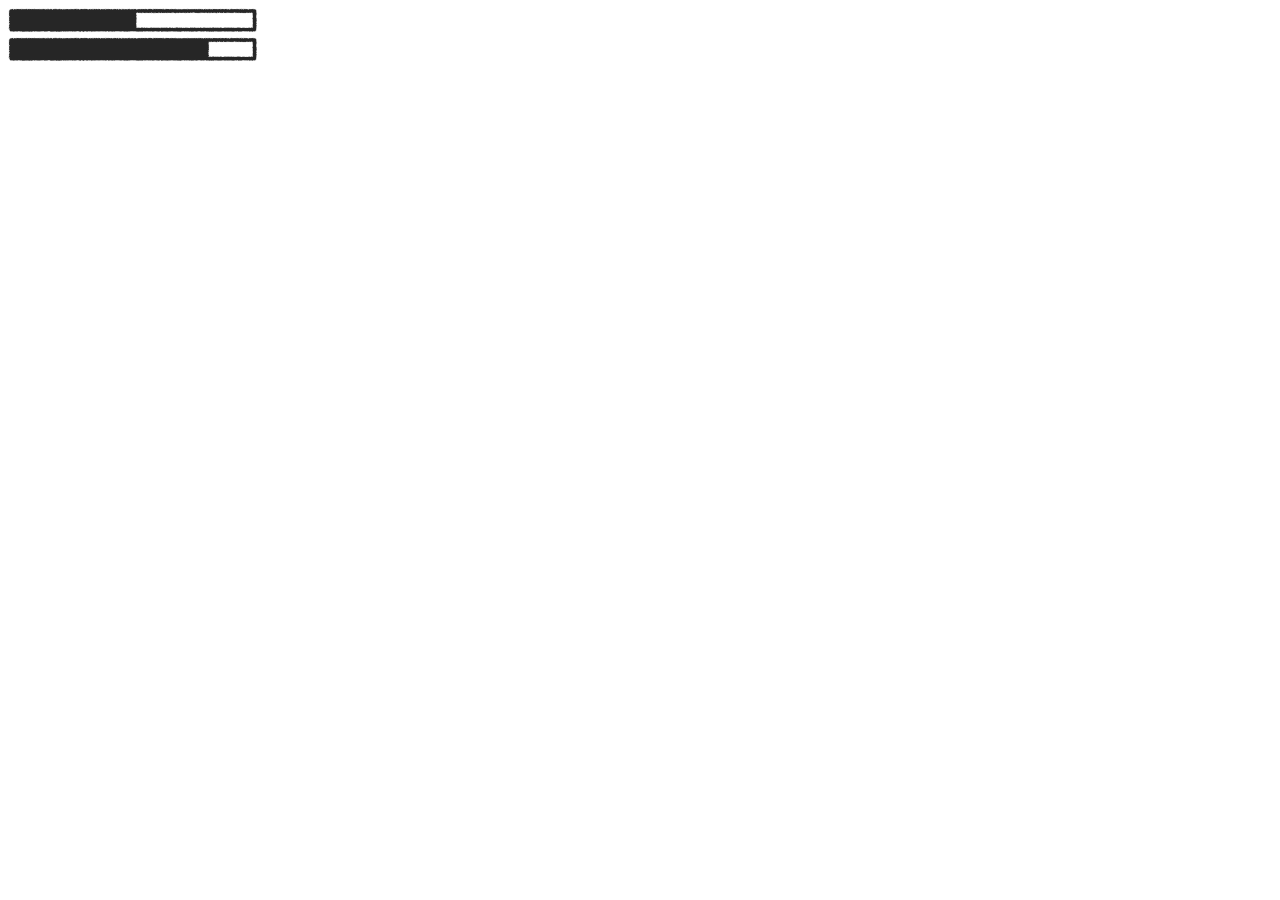
<file: Front/canavs_test/index.html>
<!DOCTYPE html>
<html lang="en">
<head>
    <meta charset="UTF-8">
    <meta name="viewport" content="width=device-width, initial-scale=1.0">
    <title>Document</title>
    <style>
    </style>
</head>
<body>
    <canvas id="Sound_fx_level" width="250px" height="25px"></canvas>
    <br/>
    <canvas id="music" width="250px" height="25px"></canvas>
    <script>

        function createPRNG(seed) {
                var state = seed >>> 0; // force uint32

                return function () {
                    state = (1664525 * state + 1013904223) >>> 0;
                    return state / 4294967296; // normalize to [0,1)
                };
            }

            // usage
        
    async function main(){
  
    const img = new Image()
    await new Promise((resolve, reject) => {
            img.onload = () => resolve(img);
            img.onerror = reject
            img.src = img.src = "pencil_texture.png";
        });

   


    function render(ctx,vol){
    var rand = createPRNG(123);
    ctx.clearRect(0, 0, canvas.width, canvas.height);
    var s = 0.6;
    var pos = { x: 3, y: 3 };
    function draw_line(m,l){
            q = m;
            for (let i=0; i<l; i++, pos[q] += s) {
            const angle = rand() * Math.PI * 2; // random rotation

            ctx.save();

            // move to stamp position
            ctx.translate(pos.x, pos.y);

            // rotate
            ctx.rotate(angle);

            // draw centered
            ctx.drawImage(img, -3, -3, 6, 6);

            ctx.restore();
        }
    }
    draw_line('x',406);
    draw_line('y', 31);
    s = -0.6;
    draw_line('x', 406);
    draw_line('y', 31);
    ctx.beginPath();
    ctx.fillStyle="#262626";
    ctx.fillRect(3,3,3+vol*241,19);
    pos['x'] = 6 + vol * 241;
    s = 0.6;
    let cnt = parseInt(rand() * 20);
    for(let i=0; i< cnt; i++);
    draw_line('y', 31);
}



var vol = 0.5;
var vol2 = 0.8

const canvas = document.getElementById("Sound_fx_level");
const ctx = canvas.getContext("2d");
ctx.imageSmoothingEnabled = false;

const canvas1 = document.getElementById("music");
const ctx1 = canvas1.getContext("2d");
ctx1.imageSmoothingEnabled = false;






let dragging = false;
let rect;

canvas.addEventListener("mousedown", (e) => {
    dragging = true;
    rect = canvas.getBoundingClientRect();
});

canvas.addEventListener("mousemove", (e) => {
    if (!dragging) return;

    const x = e.clientX - rect.left - 6;
    vol = (x / (rect.width-14));

    // clamp
    if (vol < 0) vol = 0;
    else if (vol > 1) vol = 1;
    render(ctx,vol);
});

window.addEventListener("mouseup", () => dragging = false);

canvas1.addEventListener("mousedown", (e) => {
    dragging = true;
    rect = canvas1.getBoundingClientRect();
});

canvas1.addEventListener("mousemove", (e) => {
    if (!dragging) return;

    const x = e.clientX - rect.left - 6;
    vol2 = (x / (rect.width - 14));

    // clamp
    if (vol2 < 0) vol2 = 0;
    else if (vol2 > 1) vol2 = 1;
    render(ctx1, vol2);
});

window.addEventListener("mouseup", () => dragging = false);

render(ctx,vol);
render(ctx1,vol2);
}

main();

    </script>
</body>
</html>
</file>
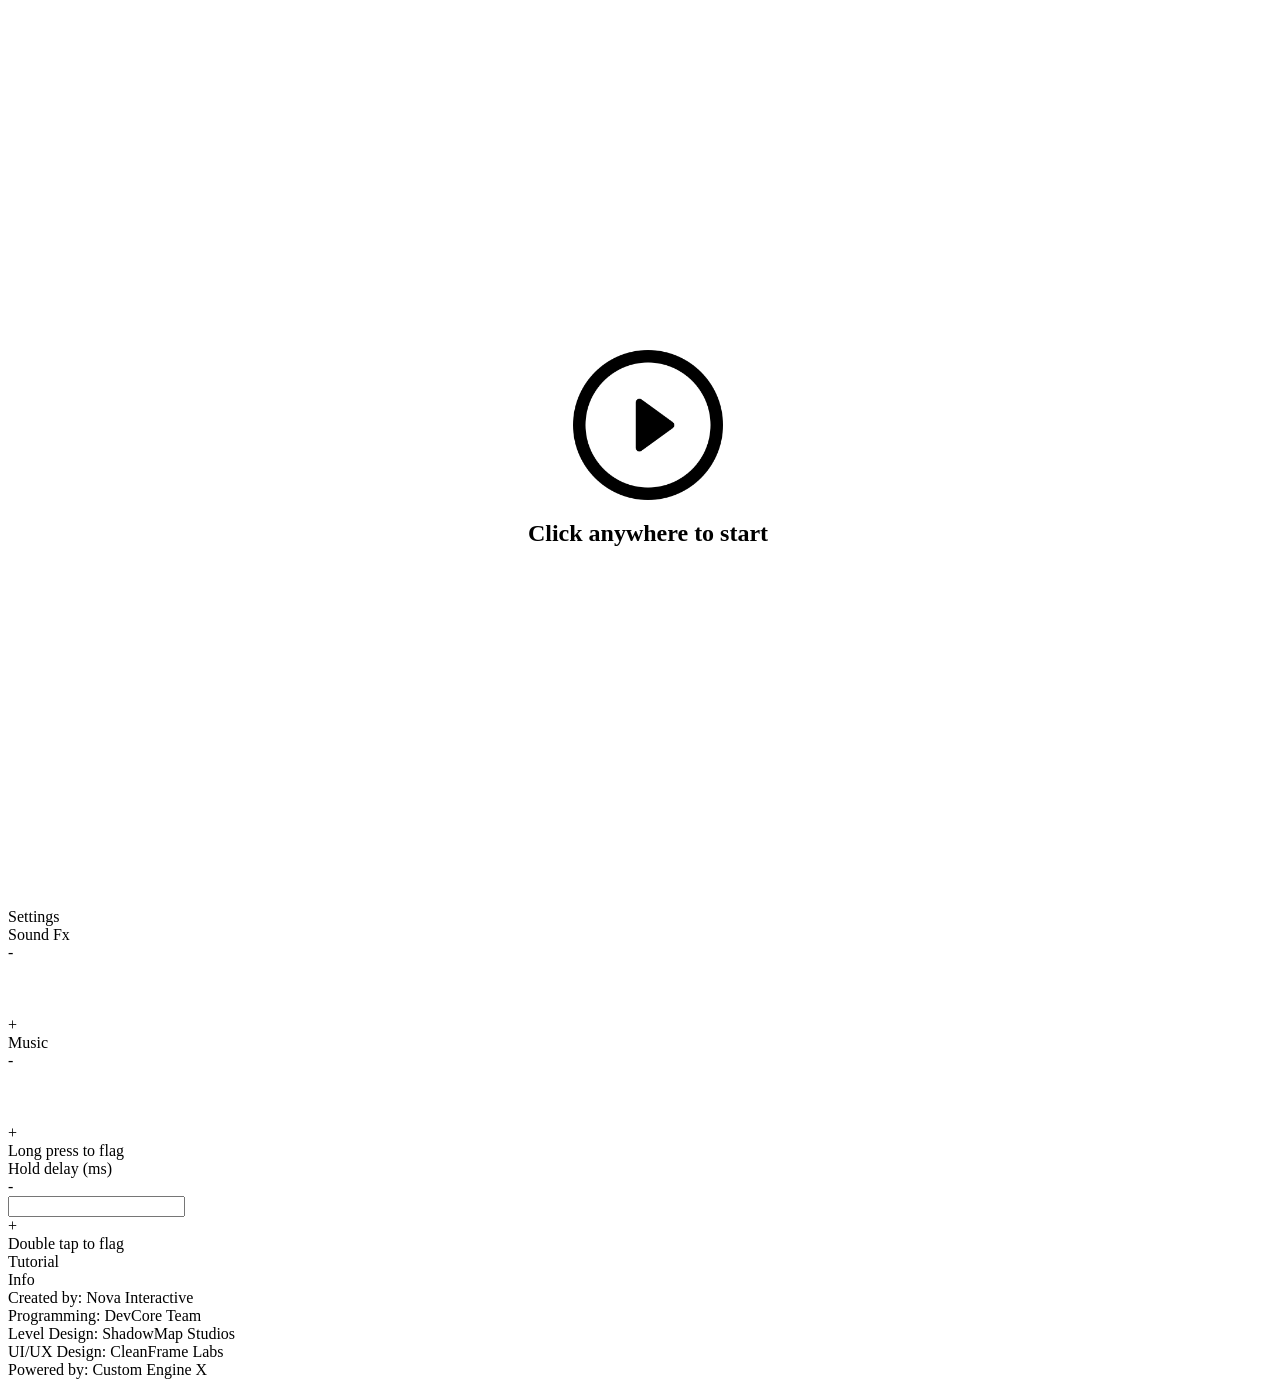
<file: Front/page.html>
<!DOCTYPE html>
<html lang="en">

<head>
    <meta charset="UTF-8">
    <meta name="viewport" content="width=device-width, initial-scale=1.0, maximum-scale=1.0, user-scalable=no">
    <title>PaperMines</title>
    <link rel="icon" type="image/x-icon" href="../favicon.png">
    <!-- <link rel="stylesheet" href="styles.css"> -->
</head>

<body style="overflow: hidden;">
    <div id="whole"></div>
    <div id="screen">
        <div id="menu">
            <div id="click"
                style="z-index:99999; width: 100vw; height: 100vh; display: flex; flex-direction: column; align-items: center; justify-content: center; cursor: pointer;">
                <img src='click.png' width="150px" height="150px">
                <h2>Click anywhere to start</h2>
            </div>
            <div id="cont_title">
                <div id="papermines"></div>
                <div id="space_around_title"></div>
            </div>
            <div id="buttons">
                <div id="space_around_buttons"></div>
                <div id="play"></div>
                <div id="highScores"></div>
            </div>
            <div id="options">
                <div id='help' class="op">
                    <div class="hold">
                        <div class="circle"></div>
                    </div>
                </div>
                <div id="settings" class="op">
                    <div class="hold">
                        <div class="circle"></div>
                    </div>
                </div>
                <div id="info" class="op">
                    <div class="hold">
                        <div class="circle"></div>
                    </div>
                </div>
            </div>
        </div>
        <div id="bg_cont">
            <div id="bggrid" class="bg_ele"></div>
            <div id="bgmine" class="bg_ele"></div>
            <div id="bg1" class="bg_ele"></div>
            <div id="bg2" class="bg_ele"></div>
            <div id="bg5" class="bg_ele"></div>
            <div id="bg6" class="bg_ele"></div>
            <div id="bg8" class="bg_ele"></div>
            <div id="bgbox" class="bg_ele"></div>
            <div id="bgflag" class="bg_ele"></div>
        </div>
    </div>
    <div id="black_cover"></div>
    <div id="sticky_paper_container">
        <div id="sticky_paper">
            <div id="top">
                <div id="pin"></div>
                <div id="set_x"></div>
            </div>
            <div id="settings_menu">
                <div class="container">
                    <div class="title"> Settings </div>
                    <div id='Sound_Fx'>
                        <div class="left">Sound Fx </div>
                        <div class="right">
                            <div class="blk">
                                <div class="btn">-</div> <canvas width="250px" height="50px"
                                    id="Sound_fx_level"></canvas>
                                <div class="btn">+</div>
                            </div>
                        </div>
                    </div>
                    <div id='Music'>
                        <div class="left"> Music </div>
                        <div class="right">
                            <div class="blk">
                                <div class="btn">-</div><canvas width="250px" height="50px" id="Music_vol"> </canvas>
                                <div class="btn">+</div>
                            </div>
                        </div>
                    </div>
                    <div id='lpf'>
                        <div class="left">Long press to flag</div>
                        <div class="right">
                            <div class="sw">
                                <div class="bc"></div>
                                <div class="sw-on"></div>
                            </div>
                        </div>
                    </div>
                    <div id="hdf">
                        <div class="left">Hold delay (ms)</div>
                        <div class="right">
                            <div class="btn">-</div>
                            <input type="text" name="hdf" pattern="\d*" maxlength="3" id="hdfi">
                            <div class="btn">+</div>
                        </div>
                    </div>
                    <div id="dtf">
                        <div class="left">Double tap to flag</div>
                        <div class="right">
                            <div class="sw" id='dpf'>
                                <div class='sw-on'></div>
                                <div></div>
                            </div>
                        </div>
                    </div>
                </div>
            </div>
            <div id="tutorial">
                <div class="title">Tutorial</div>
                <div id="slide_show">
                    <div id="left_arrow">
                        <div id="lai"></div>
                    </div>
                    <div id="slide_container">
                        <div id="slides">
                            <div class="is"></div>
                            <div class="is"></div>
                            <div class="is"></div>
                            <div class="is"></div>
                            <div class="is"></div>
                            <div class="is"></div>
                        </div>
                    </div>
                    <div id="right_arrow">
                        <div id="rai"></div>
                    </div>
                </div>
                <div id="dots">
                    <div class="dot"></div>
                    <div class="dot"></div>
                    <div class="dot"></div>
                    <div class="dot"></div>
                    <div class="dot"></div>
                    <div class="dot"></div>
                </div>
            </div>
            <div id="info_con">
                <div class="title">Info</div>
                <div id="credits">
                Created by: Nova Interactive<br>
                Programming: DevCore Team<br>
                Level Design: ShadowMap Studios<br>
                UI/UX Design: CleanFrame Labs<br>
                Powered by: Custom Engine X<br>
                </div>
            </div>
        </div>
    </div>
    </div>
    <script src="script.js"></script>
</body>

</html>
</file>
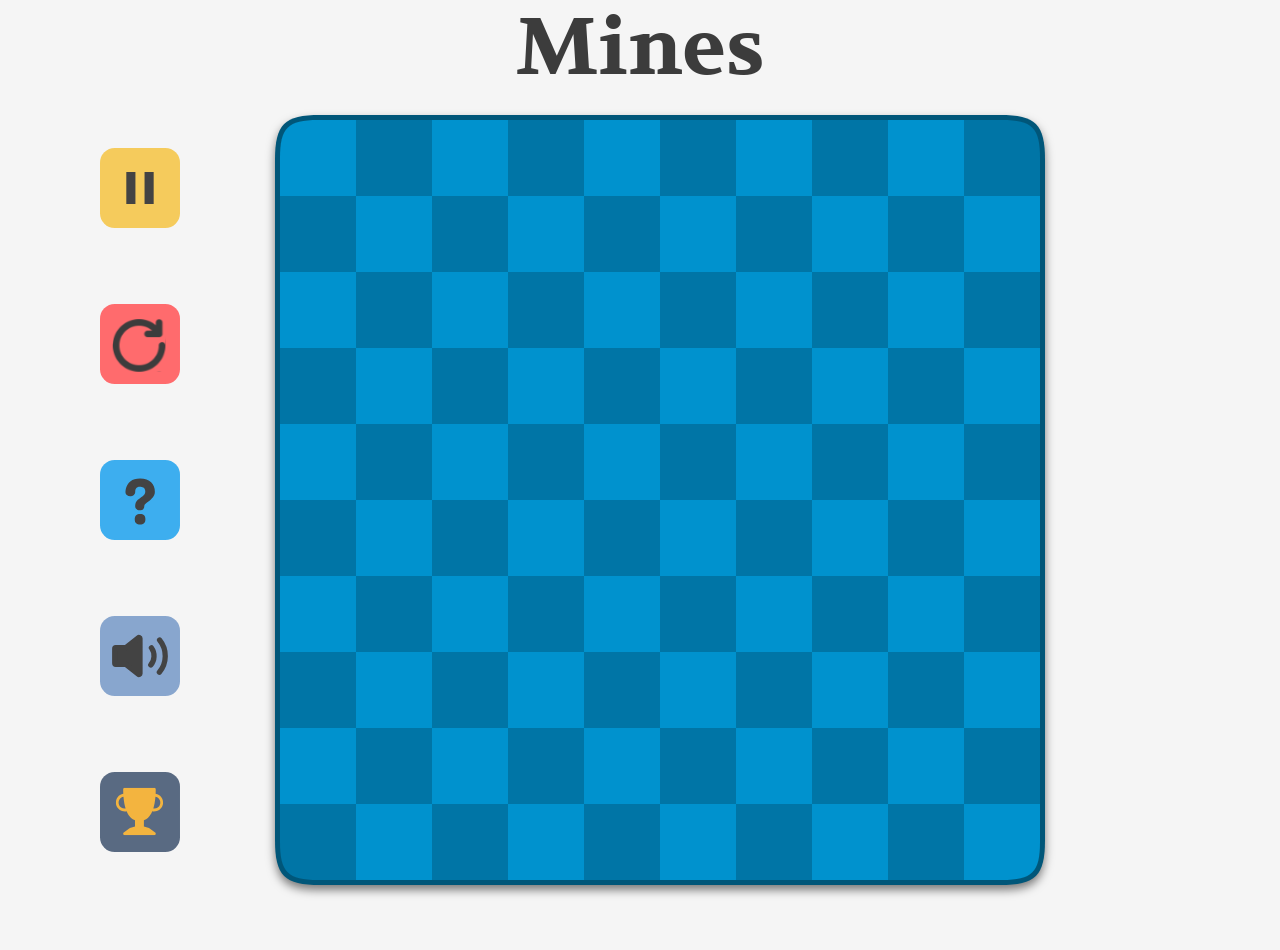
<file: Game/page.html>
<!DOCTYPE html>
<html lang="en">
<head>
    <meta charset="UTF-8">
    <meta name="viewport" content="width=device-width, initial-scale=1.0, maximum-scale=1.0, user-scalable=no">
    <title>Document</title>
    <link rel="preconnect" href="https://fonts.googleapis.com">
    <link rel="preconnect" href="https://fonts.gstatic.com" crossorigin>
    <link href="https://fonts.googleapis.com/css2?family=Volkhov:ital,wght@0,400;0,700;1,400;1,700&display=swap"
        rel="stylesheet">
    <link rel="stylesheet" href="style.css">
</head>
<body>
    
    <div id="title">Mines</div>
    <div id="container">
    <div id = "buttons">
        <div id="btn1" class="btn"></div>
        <div id="btn2" class="btn"></div>
        <div id="btn3" class="btn"></div>
        <div id="btn4" class="btn"></div>
        <div id="btn5" class="btn"></div>
    </div>
    <canvas width="800px" height="900px" >
    </canvas>
    </div>
    <div id="time"></div>
    <div id="per"></div>
    <div id="sz"></div>
    <script src="script.js"></script>
</body>
</html>
</file>
<file: Front/styles.css>
@font-face {
    font-family: "patrick_hand";
    src: url("PatrickHand-Regular.ttf");
}

@font-face {
    font-family: "VarelaRound";
    src: url("VarelaRound-Regular.ttf");
}




body {
    cursor: url("../cursor.svg"), default;
    /* background-color: aqua; */
    overflow: hidden;
}



#menu {
    height: 90vh;
    margin-top: -4vh;
    display: flex;
    flex-direction: column;
    align-items: center;
    justify-content: center;
   
}

#cont_title{
    z-index: 999;
    height: clamp(0px, 30vw, 250px);
    width: clamp(0px, 92vw, 620px);
    overflow: hidden;
    /* border: 2px solid red; */
    display: flex;
    align-items: center;
    justify-content: center;
}

#papermines {
    flex-shrink: 0;
    /* border: 2px solid blue; */
    width: 576px;
    height: 250px;
    background-image: url("papermines/pprm_sprite_sheet.png");
    background-size: 5760px 4860px;
    background-repeat: no-repeat;
    /* will-change: background-position transform; */
    
}

#papermines:hover {
    cursor: url("../pointer.svg"), default;
}


/* @keyframes animX {
    from {
        background-position-x: 0;
    }

    to {
        background-position-x: -300vw;
    }
}

@keyframes animY {
    from {
        background-position-y: 0;
    }

    to {
        background-position-y: -253.125vw;
    }
} */







/* @keyframes slide-to-top {
    to {
        transform: translateY(-1.6vh) scale(clamp(0, calc(82vw/576px), 1.0));
    }
} */


@keyframes disp_none {
    from {
        display: none;
    }

    to {
        display: block;
    }
}

#buttons {
    z-index: 99;
    height: 40vh;
    display: flex;
    flex-direction: column;
    align-items: center;
}

#play {
    margin-top: 8vh;
    flex-shrink: 0;
    width: 250px;
    height: 109.004px;
    background-image: url(play.png);
    background-position-x: 0px;
    background-repeat: no-repeat;
    background-size: 750px 109.004px;
    will-change: background-position-x;
    cursor: url("../pointer.svg"), default;
    opacity: 0;
    /* animation: 1s cubic-bezier(0.25, 1, 0.5, 1) 0s fade-in forwards; */
}

#highScores {
    opacity: 0;
    width: 472.550px;
    height: 109.004px;
    background-image: url(hs.png);
    background-position-x: 0px;
    background-repeat: no-repeat;
    background-size: 1397.233px 109.004px;
    will-change: background-position-x;
    cursor: url("../pointer.svg"), default;
}



#play:hover {
    animation: play_anim 0.5s steps(3) infinite forwards;
    transform: scale(1.1);
}

#highScores:hover {
    animation: hs_anim 0.5s steps(3) infinite forwards;
    transform: scale(1.1);
}


@keyframes play_anim {
    from {
        background-position-x: 0;
    }

    to {
        background-position-x: -750px;
    }
}

@keyframes hs_anim {
    from {
        background-position-x: 0;
    }

    to {
        background-position-x: -1397.233px;
    }
}

@keyframes fade-in {
    from {
        opacity: 0;
    }

    to {
        opacity: 1;
    }
}


@keyframes fade-in-half {
    from {
        opacity: 0;
    }

    to {
        opacity: 0.5;
    }
}

@keyframes fade-in-blur {
    from {
        filter: blur(0px);
    }

    to {
        filter: blur(10px);
    }
}


@keyframes fade-out {
    from {
        opacity: 1;
    }

    to {
        opacity: 0;
    }
}


@keyframes fade-out-half {
    from {
        opacity: 0.5;
    }

    to {
        opacity: 0;
    }
}

@keyframes fade-out-blur {
    from {
        filter: blur(10px);
    }

    to {
        filter: blur(0px);
    }
}




@keyframes ease-in-y {
    from {
        transform: translateY(1000px);
    }

    to {
        transform: translateY(-5vh) rotate(var(--rot));
    }
}

@keyframes ease-out-y {
    from {
        transform: translateY(-5vh) rotate(var(--rot));
    }
    to {
        transform: translateY(1000px);
    }
}
body {
    touch-action: none;
}

#space_around_title {
    position: absolute;
    z-index: -99;
    width: min(98vw,1000px);
    aspect-ratio: 816.07342/325.44513;
    background-image: url('space_around_title1.png');
    position: absolute;
    background-size: contain;
    /* border: 1px solid red; */
}

#space_around_buttons {
    z-index: -99;
    width: 869.2955px;
    height: 656.0303px;
    background-image: url('space_around_buttons1.png');
    position: absolute;
    background-size: contain;
    /* border: 1px solid blue; */
    top: 0;
}


#options {
    display: flex;
    flex-direction: row;
    column-gap: min(8vw, 100px);
    z-index: 999999;
}

.circle {
    width: min(20vw,120px);
    aspect-ratio: 1/1;
    background-image: url('circle.png');
    background-size: contain;
    filter: hue-rotate(200deg) brightness(130%) contrast(150%);
    transform: rotate(180deg);
}


.hold:hover {
    animation: move-steps 1s steps(5) infinite;
}

@keyframes move-steps {
    from {
        transform: rotate(0deg);
    }

    to {
        transform: rotate(360deg);
    }
}


#help {
    width: min(20vw, 120px);
    aspect-ratio: 1/1;
    background-image: url('qm.png');
    background-size: contain;
}

#settings {
    width: min(20vw, 120px);
    aspect-ratio: 1/1;
    background-image: url('gear.png');
    background-size: contain;
}


#info {
    width: min(20vw, 120px);
    aspect-ratio: 1/1;
    background-image: url('info.png');
    background-size: contain;
}


.op {
    transition: transform 0.15s steps(30);
    border-radius: 100%;
}


.op:hover {
    width: min(20vw,50px);
    aspect-ratio: 1/1;
    cursor: url("../pointer.svg"), default;
    transform: scale(1.1);
    border-radius: 100%;
}

.op:active {
    width: min(20vw, 50px);
    aspect-ratio: 1/1;
    transform: scale(0.9);
    filter: brightness(1.2);
    border-radius: 100%;
}

#bg1 {
    width:min(10vw, 99px);
    aspect-ratio: 1/1;
    background-image: url('bg_elements/1.png');
    opacity: 0.5;
    position: absolute;
    background-size: contain;
}

#bg2 {
   width:min(9vw, 93px);
    aspect-ratio: 1/1;
    background-image: url('bg_elements/2.png');
    opacity: 0.5;
    position: absolute;
    background-size: contain;
}

#bg5 {
width: min(8vw, 84px);
    aspect-ratio: 1/1;
    background-image: url('bg_elements/5.png');
    opacity: 0.5;
    position: absolute;
    background-size: contain;
}

#bg6 {
    width:min(11vw, 104px);
    aspect-ratio: 1/1;
    background-image: url('bg_elements/6.png');
    opacity: 0.5;
    position: absolute;
    background-size: contain;
}

#bg8 {
    width:min(13vw, 124px);
    aspect-ratio: 1/1;
    background-image: url('bg_elements/8.png');
    background-size: contain;
    opacity: 0.5;
    position: absolute;
}

#bgbox {
    width:min(15vw, 131px);
    aspect-ratio: 1/1;
    background-image: url('bg_elements/box.png');
    opacity: 0.5;
    position: absolute;
    background-size: contain;
}

#bgflag {
    width:min(11vw, 118px);
    aspect-ratio: 1/1;
    background-image: url('bg_elements/flag.png');
    opacity: 0.5;
    position: absolute;
    background-size: contain;
}

#bggrid {
    width: min(48vw, 502px);
    aspect-ratio: 1/1;
    background-image: url('bg_elements/grid.png');
    opacity: 0.5;
    position: absolute;
    background-size: contain;
}

#bgmine {
    width:min(8vw, 82px);
    aspect-ratio: 1/1;
    background-image: url('bg_elements/Mine.png');
    opacity: 0.5;
    position: absolute;
    background-size: contain;
}

.bg_ele {
    z-index: -999;
}

#bg_cont {
    position: absolute;
    top: 0px;
    left: 0px;
}

#whole {
    z-index: -9999;
    top: 0px;
    left: 0px;
    position: absolute;
    width: 100%;
    height: 100%;
    background-image: url("../universal/paper1.webp");
    background-size: cover;
}

#screen {
    left: 0px;
    top: 0px;
    z-index: 100;
    width: 100%;
    height: 100%;
    position: absolute;
    filter: blur(0px);
}


@keyframes fadeOutEffect {
    0% {
        opacity: 1;
    }

    100% {
        opacity: 0;
        visibility: hidden;
    }
}


#black_cover {
    z-index: 100;
    left: 0px;
    top: 0px;
    position: absolute;
    width: 100%;
    height: 100%;
    background-color: black;
    opacity: 0;
}

#sticky_paper_container {
    position: absolute;
    width: 100vw;
    height: 100vh;
    display: flex;
    align-items: center;
    justify-content: center;
   
}

#sticky_paper {
    
    font-size: min(8vw, 60px);
    z-index: 101;
    position: relative;
    align-items: center;
    display: flex;
    flex-direction: column;
    width: min(92vw,768px);
    height: auto;
    background-color: #fff75b;
    border-radius: min(12vw,76.8px);
    transform: translateY(var(--ty)) rotate(var(--rot));
    font-family: patrick_hand;
    color: #262626;
    padding-bottom: 7vh;
}

#top {
    height: 10vh;
    width: min(92vw, 768px);
    display: grid;
    grid-template-columns: 0.55fr 0.45fr;
    justify-content: space-evenly;
    align-items: end;
    margin-top: -27.6px;
}

#pin {
    justify-self: end;
    align-self: center;
    background-image: url('pin.png');
    width: min(12vw,106px);
    aspect-ratio: 1/1;
    background-size: contain;
}

#set_x {
    cursor: url("../pointer.svg"), default;
    background-image: url(cross.png);
    width: min(12vw,84.8px);
    height: min(12vw,84.8px);
    background-size: contain;
    justify-self: end;
    transform: rotate(2deg) translateY(4vh) translateX(-2vw);
}


.container {
    width: inherit;
    display: flex;
    flex-direction: column;
    margin-top: -30px;
    font-family: patrick_hand;
    font-size: min(8vw, 60px);
    width: inherit;
    gap: 20px;
}

.title {
    font-size: min(12vw, 80px);
    align-self: center;
    text-decoration: underline;
    text-decoration-thickness: 0.1rem;
    font-weight: 500;
    justify-self: center;
}


#credits {
    margin: 0 20px 0 60px;
}

.sw {
    display: grid;
    grid-template-columns: 0.5fr 0.5fr;
    justify-content: center;
    width: min(12vw,80px);
    height: min(6vw,40px);
    border: 2px solid #262626;
    border-radius: 20px;
    align-items: flex-end;
    margin-right: 45px;
    margin-top: 15px;
    user-select: none;
    -webkit-user-select: none;
    /* Safari */
    -ms-user-select: none;
    /* old IE/Edge */
}

.sw:hover {
    filter: brightness(0.8);
}


.right :hover {
    cursor: url("../pointer.svg"), default;
}

.sw-on {
    color: #fff75b;
    font-size: 0.5em;
    text-align: center;
    width: 100%;
    height: 100%;
    background-color: #262626;
    border-radius: 20px;
    border: 2px solid #262626;
    transform: translatey(2px);
}



#Sound_Fx {
    /* display: inline-grid;
    grid-template-columns: 0.5fr 0.5fr; */
    display: flex;
    flex-direction: row;
    justify-content: space-between;
}

#Music {
    /* display: inline-grid;
    grid-template-columns: 0.5fr 0.5fr; */
    display: flex;
    flex-direction: row;
    justify-content: space-between;
}



.left {
    align-self: center;

}

.right {
    padding-right: 0px;
    align-self: center;
}

.blk {
    display: flex;
    align-items: center;
}


#lpf {
    display: flex;
    flex-direction: row;
    justify-content: space-between;
}

#hdf {
    display: flex;
    flex-direction: row;
    justify-content: space-around;
}

#hdf .right {
    justify-content: space-between;
    margin-left: 10px;
}


#dtf {
    display: flex;
    flex-direction: row;
    justify-content: space-between;
}

/* #dtf .right {
    margin-right: 25px;
}

#lpf .right {

    margin-right: 25px;
} */

.btn {
    font-family: varelaRound;
    display: inline-flex;
    align-items: center;
    justify-content: center;
    cursor: url("../pointer.svg"), default;
    width: 0.9em;
    height: 0.9em;
    transition: background-color 0.1s ease-out, color 0.1s ease-out;
    -webkit-touch-callout: none;
    -webkit-user-select: none;
    -khtml-user-select: none;
    -moz-user-select: none;
    -ms-user-select: none;
    user-select: none;
    border: 2px solid transparent;
    border-radius: 0.2em;
    margin-left: 3px;
    margin-right: 3px;
}

.btn:hover {
    border: 2px solid #262626;
}

.btn:active {
    background-color: #2626262f;
    color: #1c1c1c;
}

input {
    font-family: patrick_hand;
    transform: translatey(-2px);
    font-size: 0.7em;
    width: 1.8em;
    height: 1.2em;
    background-color: #fff75b;
    border: 2.5px solid #262626;
    border-radius: 0.2em;
    text-align: center;
}

input:focus {
    outline: none;
    background-color: #fff98f;
}

canvas {
    width: min(36vw, 250px);
    height: min(7.2vw, 50px);
    margin-top: 5px;
    touch-action: pan-x pan-y;
}



#tutorial{
    width: inherit;
    height: inherit;
    display: flex;
    flex-direction: column;
    justify-content: center;
}



#lower_box{
    display: flex;
    flex-direction: column;
    justify-content: center;
}


#slide_show {
    width: inherit;
    display: flex;
    flex-direction: row;
    align-items: center;
    align-content: center;
    justify-content: space-around;
}


#lai {
    background-image: url(tutorial/Arrow.svg);
    width: 0.5em;
    height: 0.84em;
    background-size: contain;
    position: relative;
    top: 23%;
    left: 28%;
    background-repeat: no-repeat;
}



#rai {
    background-image: url(tutorial/Arrow.svg);
    width: 0.5em;
    height: 0.84em;
    background-size: contain;
    transform: rotate(180deg);
    position: relative;
    top: 23%;
    left: 34%;   
    background-repeat: no-repeat;
}

#left_arrow{
    width: 1.4em;
    height: 1.4em;
    background-color: rgb(91, 217, 255);
    margin-bottom: 17%;
    border-radius: 1em 1em 1em 1em;
    display: flex;
}

#left_arrow:hover {
    background-color: rgb(77, 184, 217);
    cursor: url("../pointer.svg"), default;
}

#right_arrow {
    width: 1.4em;
    height: 1.4em;
    background-color: rgb(91, 217, 255);
    margin-bottom: 17%;
    border-radius: 1em 1em 1em 1em;
    display: flex;
}

#right_arrow:hover {
    background-color: rgb(77, 184, 217);
    cursor: url("../pointer.svg"), default;
}

#left_arrow:active, #right_arrow:active {
    background-color: rgb(67, 162, 191);
}

#slide_container{
    width: 60%;
    aspect-ratio: 1/1;
    overflow: hidden;
    position: relative;
}

#slides{
    width: 600%;
    position: absolute;
    display: flex;
    flex-direction: row;
    transition: transform 0.5s ease;
}

#dots{
    display: flex;
    flex-direction: row;
    gap: 0.4em;
    justify-content: center;
    margin-top: 2vh;
    margin-bottom: -2vh;
}

.dot{
    width: 0.2em;
    height: 0.2em;
    border-radius: 1em;
    background-color: rgb(72 122 139);
    transition: transform 0.5s ease, background-color 0.5s ease;
}

.is{
    width: 100%;
    aspect-ratio: 1/1;
    background-size: contain;
    background-repeat: no-repeat;
}
</file>
<file: Game/style.css>
body {
    cursor: url("../cursor.svg"), default;
    background-color: #F5F5F5;
    display: grid;
    height: 100vh;
    margin: 0;
    place-items: center;
    overflow: hidden;
}

canvas {
    border: 0px solid black;
    max-width: inherit;
    width: inherit;
    aspect-ratio: 8/9;
}

.btn {
    /* background-color: burlywood; */
    background-repeat: no-repeat;
}

#btn1 {
    background-image: url("pause.svg");
    background-size: contain;
}

#btn2 {
    background-image: url("restart.svg");
    background-size: contain;
}

#btn3 {
    background-image: url("help.svg");
    background-size: contain;
}

#btn4 {
    background-image: url("sound.svg");
    background-size: contain;
}

#btn5 {
    background-image: url("high_scores.svg");
    background-size: contain;
}

#buttons {
    width: inherit;
    max-height: 1000px;
    max-width: inherit;
    display: flex;
    flex-direction: row;
    align-items: center;
    justify-content: space-around;
}

#title {
    font-family: "Volkhov", serif;
    font-weight: 700;
    font-style: normal;
    color: #3C3C3C;

}

#container {
    max-width: 800px;
    width: 90vw;
    aspect-ratio: 8/9;
    display: flex;
}

@media (orientation: portrait) {
    .btn {
        width: 60px;
        height: 60px;
    }

    #buttons {
        flex-direction: row;
    }

    #container {
        flex-direction: column;
    }

    #title {
        padding: 20px;
        font-size: 50px;
    }

    canvas {
        margin-top: 30px;
    }
}

@media (orientation: landscape) {
    .btn {
        width: 80px;
        height: 80px;
    }

    #buttons {
        margin-top: 60px;
        margin-bottom: 60px;
        position: relative;
        right: 80px;
        flex-direction: column;
    }

    #container {
        position: relative;
        right: 60px;
        flex-direction: row;
    }

    #title {
        font-size: 80px;
        padding: 0px;
        margin-bottom: -50px;
    }
}
</file>
